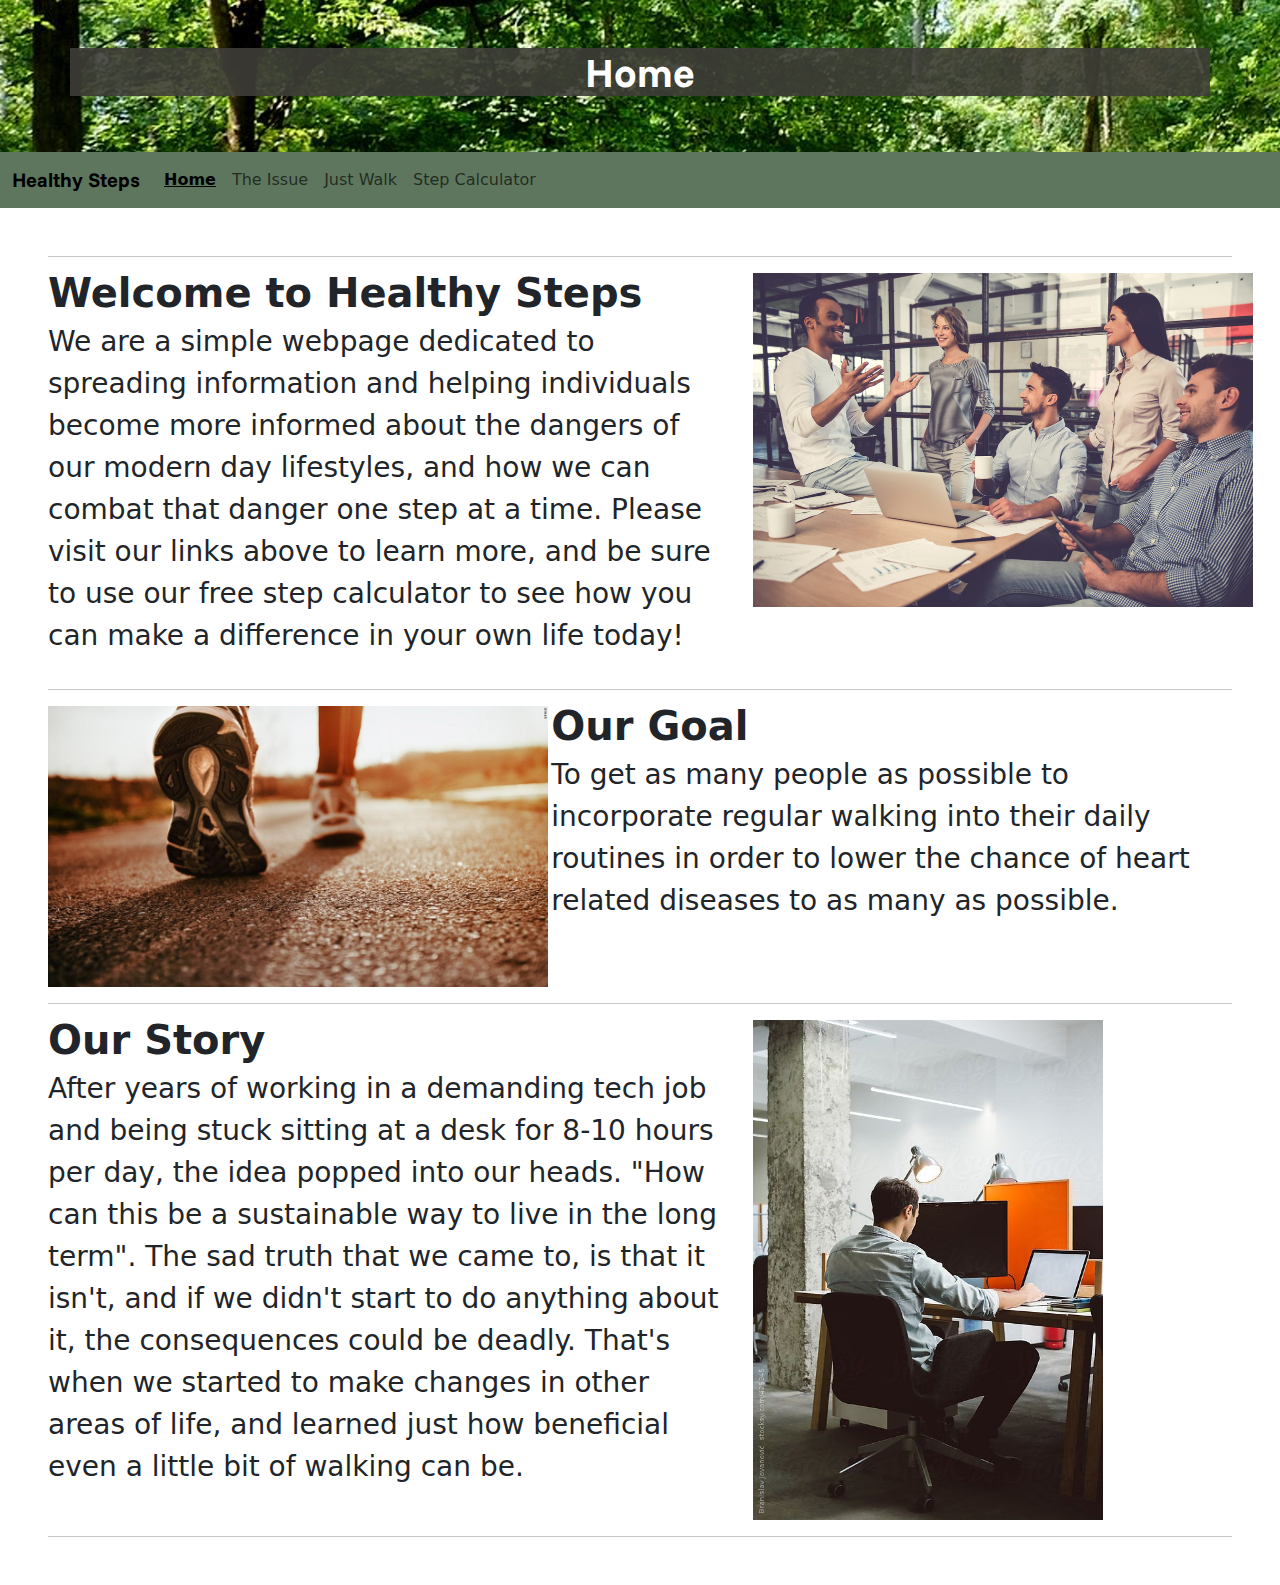
<file: index.html>
<!DOCTYPE html>
<html lang="en">

<head>
  <meta charset="utf-8">
  <meta name="viewport" content="width=device-width, initial-scale=1">
  <title>Healthy Steps</title>
  <link href="https://cdn.jsdelivr.net/npm/bootstrap@5.3.3/dist/css/bootstrap.min.css" rel="stylesheet"
    integrity="sha384-QWTKZyjpPEjISv5WaRU9OFeRpok6YctnYmDr5pNlyT2bRjXh0JMhjY6hW+ALEwIH" crossorigin="anonymous">
  <link rel="stylesheet" href="style.css">
  <link rel="preconnect" href="https://fonts.googleapis.com">
  <link rel="preconnect" href="https://fonts.gstatic.com" crossorigin>
  <link
    href="https://fonts.googleapis.com/css2?family=Funnel+Sans:ital,wght@0,300..800;1,300..800&family=Outfit:wght@100..900&family=Playwrite+CA:wght@100..400&display=swap"
    rel="stylesheet">
</head>

<body>
  <header class="bg-image text-dark text-center py-5">
    <div class="container bg-custom">
      <h1 class="fw-bold fs-1 custom-font">Home</h1>
    </div>
  </header>
  <nav class="navbar navbar-expand-lg navbar-custom">
    <div class="container-fluid">
      <a class="navbar-brand custom-font" href="index.html">Healthy Steps</a>
      <button class="navbar-toggler" type="button" data-bs-toggle="collapse" data-bs-target="#navbarNav"
        aria-controls="navbarNav" aria-expanded="false" aria-label="Toggle navigation">
        <span class="navbar-toggler-icon"></span>
      </button>
      <div class="collapse navbar-collapse" id="navbarNav">
        <ul class="navbar-nav navbar-left">
          <li class="nav-item">
            <a class="nav-link active" href="index.html">Home</a>
          </li>
          <li class="nav-item">
            <a class="nav-link" href="issue.html">The Issue</a>
          </li>
          <li class="nav-item">
            <a class="nav-link" href="walk.html">Just Walk</a>
          </li>
          <li class="nav-item">
            <a class="nav-link" href="calculator.html">Step Calculator</a>
          </li>
        </ul>
      </div>
    </div>
  </nav>
  <div class="container-main">
    <hr class="featurette-divider">

    <div class="row featurette">
      <div class="col-md-7">
        <h2 class="featurette-heading fw-bold lh-1 fs-1">
          Welcome to Healthy Steps
        </h2>
        <p class="lead fs-3">
          We are a simple webpage dedicated to spreading information and helping individuals become more informed about
          the dangers of our modern day lifestyles, and how we can combat that danger one step at a time. Please visit
          our links above to learn more, and be sure to use our free step calculator to see how you can make a
          difference in your own life today!
        </p>
      </div>
      <div class="col-md-5">
        <img width="500" src="images/smile.jpg" alt="people smiling">
      </div>
    </div>

    <hr class="featurette-divider">

    <div class="row featurette">
      <div class="col-md-7 order-md-2">
        <h2 class="featurette-heading fw-bold lh-1 fs-1">
          Our Goal
        </h2>
        <p class="lead fs-3">
          To get as many people as possible to incorporate regular walking into their daily routines in order to lower
          the chance of heart related diseases to as many as possible.
        </p>
      </div>
      <div class="col-md-5 order-md-1">
        <img width="500" src="images/walkingShoes.jpg" alt="walking shoes">
      </div>
    </div>

    <hr class="featurette-divider">

    <div class="row featurette">
      <div class="col-md-7">
        <h2 class="featurette-heading fw-bold lh-1 fs-1">
          Our Story
        </h2>
        <p class="lead fs-3">
          After years of working in a demanding tech job and being stuck sitting at a desk for 8-10 hours per day, the
          idea popped into our heads.
          "How can this be a sustainable way to live in the long term". The sad truth that we came to, is that it isn't,
          and if we didn't start to
          do anything about it, the consequences could be deadly. That's when we started to make changes in other areas
          of life, and learned just
          how beneficial even a little bit of walking can be.</p>
      </div>
      <div class="col-md-5">
        <div class="col-md-5 order-md-1">
          <img width="350" height="500" src="images/manSitting.jpg" alt="working at desk">
        </div>
      </div>
    </div>

    <hr class="featurette-divider">
  </div>

  <script src="https://cdn.jsdelivr.net/npm/@popperjs/core@2.11.8/dist/umd/popper.min.js"
    integrity="sha384-I7E8VVD/ismYTF4hNIPjVp/Zjvgyol6VFvRkX/vR+Vc4jQkC+hVqc2pM8ODewa9r"
    crossorigin="anonymous"></script>
  <script src="https://cdn.jsdelivr.net/npm/bootstrap@5.3.3/dist/js/bootstrap.min.js"
    integrity="sha384-0pUGZvbkm6XF6gxjEnlmuGrJXVbNuzT9qBBavbLwCsOGabYfZo0T0to5eqruptLy"
    crossorigin="anonymous"></script>
  <script src="https://cdn.jsdelivr.net/npm/bootstrap@5.3.3/dist/js/bootstrap.bundle.min.js"
    integrity="sha384-YvpcrYf0tY3lHB60NNkmXc5s9fDVZLESaAA55NDzOxhy9GkcIdslK1eN7N6jIeHz"
    crossorigin="anonymous"></script>
</body>

</html>
</file>
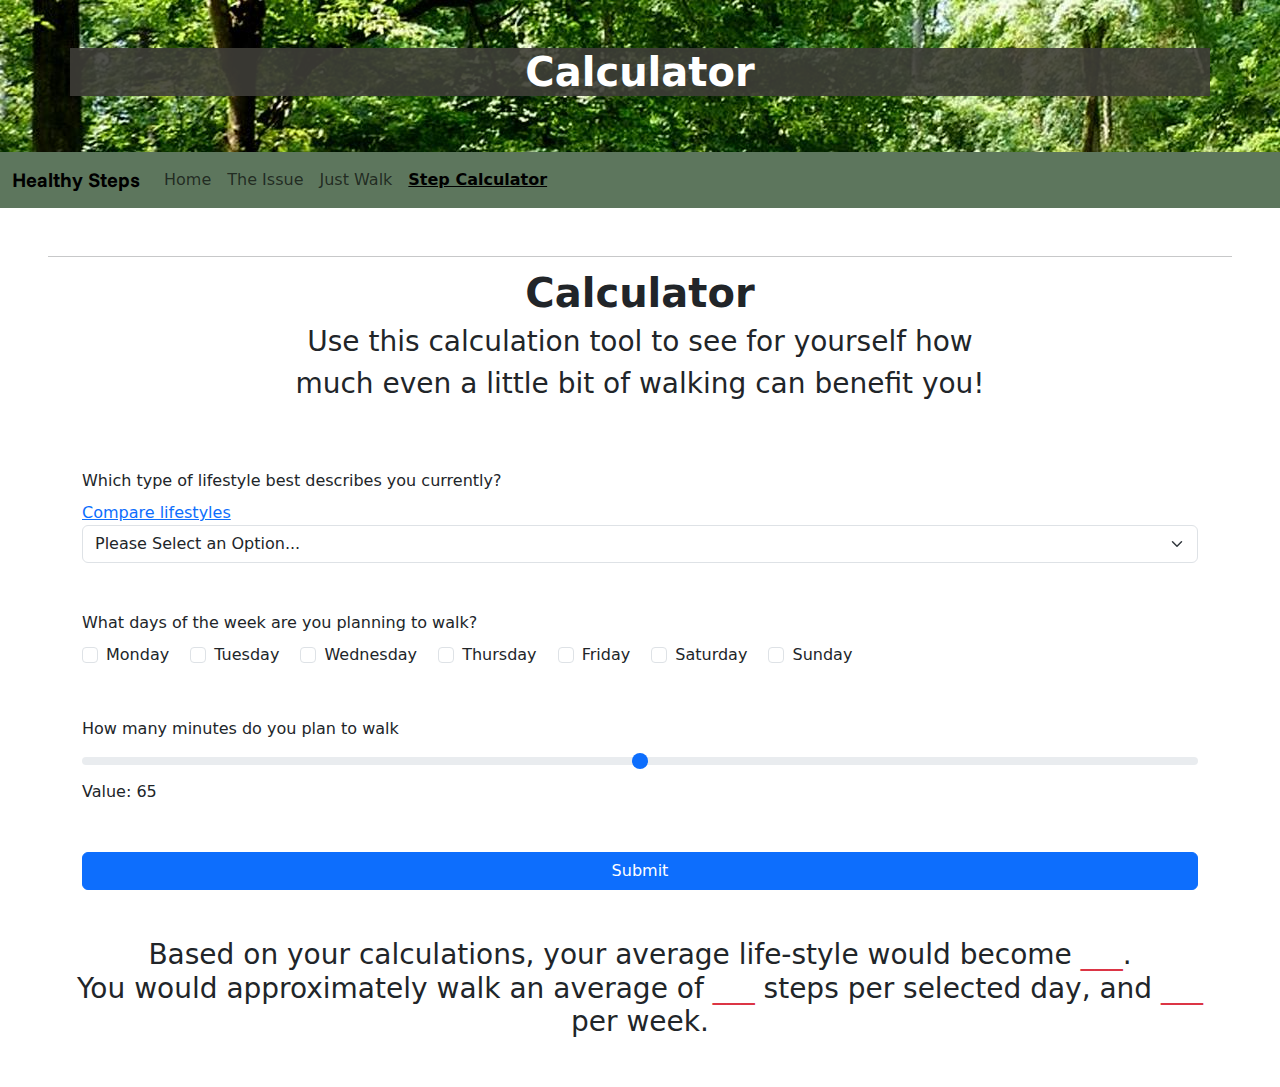
<file: calculator.html>
<!DOCTYPE html>
<html lang="en">

<head>
  <meta charset="utf-8">
  <meta name="viewport" content="width=device-width, initial-scale=1">
  <title>Healthy Steps</title>
  <link href="https://cdn.jsdelivr.net/npm/bootstrap@5.3.3/dist/css/bootstrap.min.css" rel="stylesheet"
    integrity="sha384-QWTKZyjpPEjISv5WaRU9OFeRpok6YctnYmDr5pNlyT2bRjXh0JMhjY6hW+ALEwIH" crossorigin="anonymous">
  <link rel="stylesheet" href="style.css">
  <link rel="preconnect" href="https://fonts.googleapis.com">
  <link rel="preconnect" href="https://fonts.gstatic.com" crossorigin>
  <link
    href="https://fonts.googleapis.com/css2?family=Funnel+Sans:ital,wght@0,300..800;1,300..800&family=Outfit:wght@100..900&family=Playwrite+CA:wght@100..400&display=swap"
    rel="stylesheet">
</head>

<body>
  <header class="bg-image text-dark text-center py-5">
    <div class="container bg-custom">
      <h1 class="fw-bold fs-1">Calculator</h1>
    </div>
  </header>
  <nav class="navbar navbar-expand-lg navbar-custom">
    <div class="container-fluid">
      <a class="navbar-brand custom-font" href="index.html">Healthy Steps</a>
      <button class="navbar-toggler" type="button" data-bs-toggle="collapse" data-bs-target="#navbarNav"
        aria-controls="navbarNav" aria-expanded="false" aria-label="Toggle navigation">
        <span class="navbar-toggler-icon"></span>
      </button>
      <div class="collapse navbar-collapse" id="navbarNav">
        <ul class="navbar-nav navbar-left">
          <li class="nav-item">
            <a class="nav-link" href="index.html">Home</a>
          </li>
          <li class="nav-item">
            <a class="nav-link" href="issue.html">The Issue</a>
          </li>
          <li class="nav-item">
            <a class="nav-link" href="walk.html">Just Walk</a>
          </li>
          <li class="nav-item">
            <a class="nav-link active" href="calculator.html">Step Calculator</a>
          </li>
        </ul>
      </div>
    </div>
  </nav>
  <div class="container-main">
    <hr class="divider">
    <div class="d-flex justify-content-center text-center">
      <div class="col-md-7">
        <h2 class="fw-bold lh-1 fs-1">Calculator</h2>
        <p class="lead fs-3">
          Use this calculation tool to see for yourself how much even a little
          bit of walking can benefit you!
        </p>
      </div>
    </div>
    <div class="container mt-5">
      <form id="calculationForm">
        <div class="mb-5">
          <label for="selectLifestyle" class="form-label">Which type of lifestyle best describes you currently?</label>
          <br>
          <a class="fs-9" href="./walk.html">Compare lifestyles</a>
          <select id="selectLifestyle" class="form-select">
            <option value="">Please Select an Option...</option>
            <option value="option1">Sedentary</option>
            <option value="option2">Moderate</option>
            <option value="option3">Active</option>
          </select>
          <div class="error text-danger" id="lifestyleError"></div>
        </div>

        <div class="mb-5">
          <label class="form-label">What days of the week are you planning to walk?</label>
          <div>
            <div class="form-check form-check-inline">
              <input name="option" class="form-check-input" type="checkbox" id="1days">
              <label class="form-check-label" for="1days">Monday</label>
            </div>
            <div class="form-check form-check-inline">
              <input name="option" class="form-check-input" type="checkbox" id="2days">
              <label class="form-check-label" for="2days">Tuesday</label>
            </div>
            <div class="form-check form-check-inline">
              <input name="option" class="form-check-input" type="checkbox" id="3days">
              <label class="form-check-label" for="3days">Wednesday</label>
            </div>
            <div class="form-check form-check-inline">
              <input name="option" class="form-check-input" type="checkbox" id="4days">
              <label class="form-check-label" for="4days">Thursday</label>
            </div>
            <div class="form-check form-check-inline">
              <input name="option" class="form-check-input" type="checkbox" id="5days">
              <label class="form-check-label" for="5days">Friday</label>
            </div>
            <div class="form-check form-check-inline">
              <input name="option" class="form-check-input" type="checkbox" id="6days">
              <label class="form-check-label" for="6days">Saturday</label>
            </div>
            <div class="form-check form-check-inline">
              <input name="option" class="form-check-input" type="checkbox" id="7days">
              <label class="form-check-label" for="7days">Sunday</label>
            </div>
          </div>
          <div class="error text-danger" id="daysError"></div>
        </div>

        <div class="mb-5">
          <label for="stepsToWalk" class="form-label">How many minutes do you plan to walk</label>
          <input type="range" class="form-range" id="stepsToWalk" min="10" max="120" step="1">
          <span id="stepsToWalkValue">Value: 65</span>
        </div>

        <input type="button" value="Submit" onclick="return validateForm()" class="btn btn-primary container-fluid">
      </form>
    </div>
    <div class="container-fluid justify-content-center text-center mt-5">
      <h3>
        Based on your calculations, your average life-style would
        become <span class="text-danger" id="lifestyleNew">___</span>.<br> You would approximately
        walk an average of <span class="text-danger" id="stepsNewDay">___</span> steps per selected day, and <span
          class="text-danger" id="stepsNewWeek">___</span> per week.
      </h3>
    </div>
  </div>

  <script src="script.js"></script>
  <script src="https://cdn.jsdelivr.net/npm/bootstrap@5.3.0-alpha3/dist/js/bootstrap.bundle.min.js"></script>
  <script src="https://cdn.jsdelivr.net/npm/@popperjs/core@2.11.8/dist/umd/popper.min.js"
    integrity="sha384-I7E8VVD/ismYTF4hNIPjVp/Zjvgyol6VFvRkX/vR+Vc4jQkC+hVqc2pM8ODewa9r"
    crossorigin="anonymous"></script>
  <script src="https://cdn.jsdelivr.net/npm/bootstrap@5.3.3/dist/js/bootstrap.min.js"
    integrity="sha384-0pUGZvbkm6XF6gxjEnlmuGrJXVbNuzT9qBBavbLwCsOGabYfZo0T0to5eqruptLy"
    crossorigin="anonymous"></script>
  <script src="https://cdn.jsdelivr.net/npm/bootstrap@5.3.3/dist/js/bootstrap.bundle.min.js"
    integrity="sha384-YvpcrYf0tY3lHB60NNkmXc5s9fDVZLESaAA55NDzOxhy9GkcIdslK1eN7N6jIeHz"
    crossorigin="anonymous"></script>
</body>

</html>
</file>
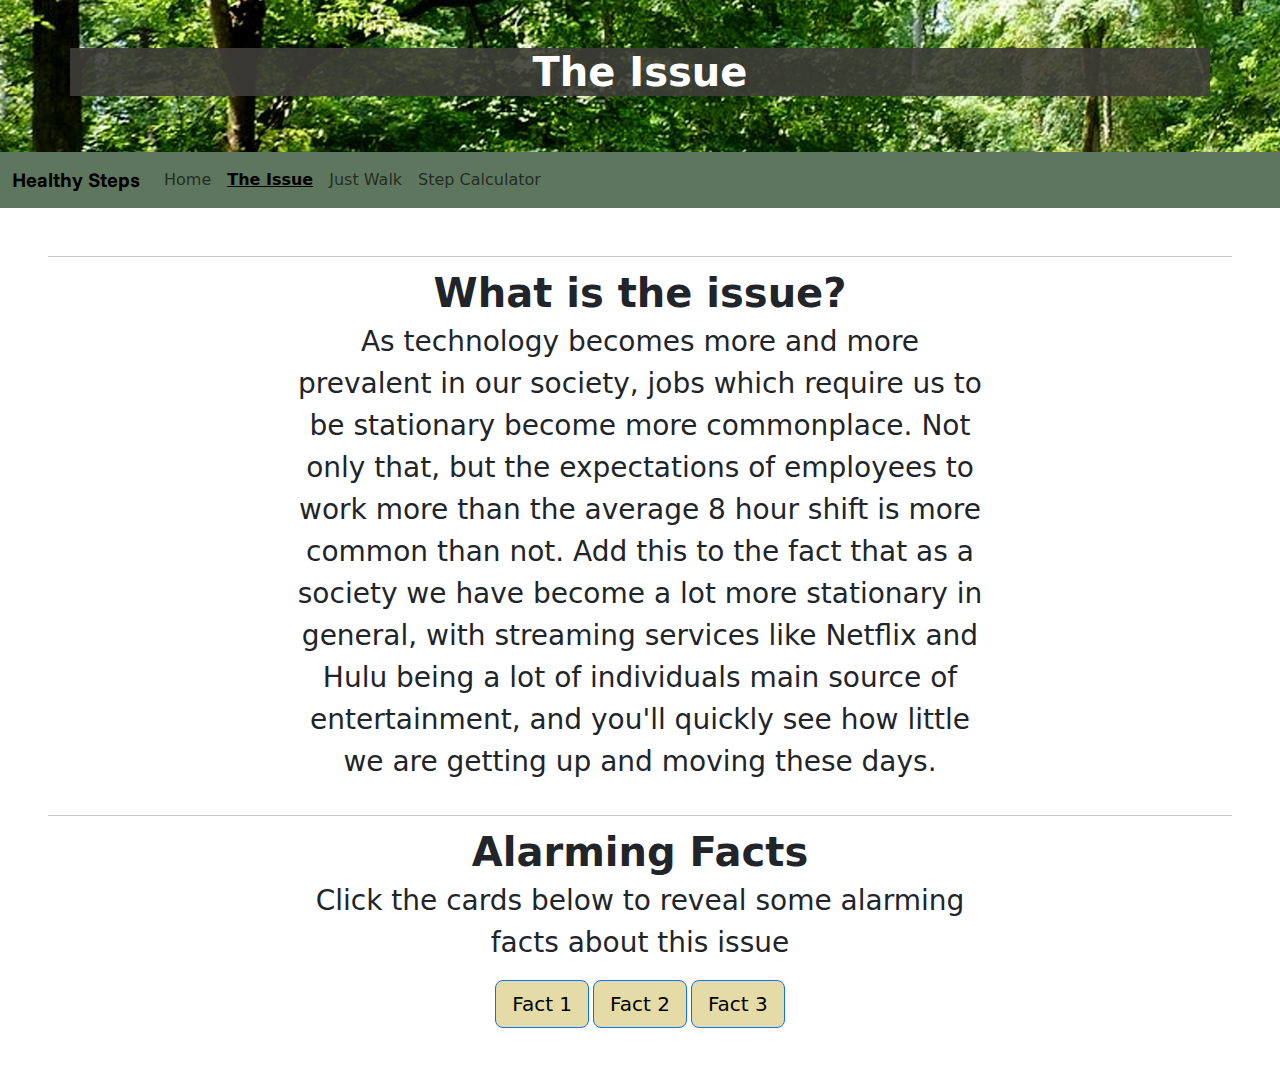
<file: issue.html>
<!DOCTYPE html>
<html lang="en">

<head>
  <meta charset="utf-8">
  <meta name="viewport" content="width=device-width, initial-scale=1">
  <title>Healthy Steps</title>
  <link href="https://cdn.jsdelivr.net/npm/bootstrap@5.3.3/dist/css/bootstrap.min.css" rel="stylesheet"
    integrity="sha384-QWTKZyjpPEjISv5WaRU9OFeRpok6YctnYmDr5pNlyT2bRjXh0JMhjY6hW+ALEwIH" crossorigin="anonymous">
  <link rel="stylesheet" href="style.css">
  <link rel="preconnect" href="https://fonts.googleapis.com">
  <link rel="preconnect" href="https://fonts.gstatic.com" crossorigin>
  <link
    href="https://fonts.googleapis.com/css2?family=Funnel+Sans:ital,wght@0,300..800;1,300..800&family=Outfit:wght@100..900&family=Playwrite+CA:wght@100..400&display=swap"
    rel="stylesheet">
</head>

<body>
  <header class="bg-image text-dark text-center py-5">
    <div class="container bg-custom">
      <h1 class="fw-bold fs-1">The Issue</h1>
    </div>
  </header>
  <nav class="navbar navbar-expand-lg navbar-custom">
    <div class="container-fluid">
      <a class="navbar-brand custom-font" href="index.html">Healthy Steps</a>
      <button class="navbar-toggler" type="button" data-bs-toggle="collapse" data-bs-target="#navbarNav"
        aria-controls="navbarNav" aria-expanded="false" aria-label="Toggle navigation">
        <span class="navbar-toggler-icon"></span>
      </button>
      <div class="collapse navbar-collapse" id="navbarNav">
        <ul class="navbar-nav navbar-left">
          <li class="nav-item">
            <a class="nav-link" href="index.html">Home</a>
          </li>
          <li class="nav-item">
            <a class="nav-link active" href="issue.html">The Issue</a>
          </li>
          <li class="nav-item">
            <a class="nav-link" href="walk.html">Just Walk</a>
          </li>
          <li class="nav-item">
            <a class="nav-link" href="calculator.html">Step Calculator</a>
          </li>
        </ul>
      </div>
    </div>
  </nav>
  <div class="container-main">
    <hr class="divider">

    <div class="d-flex justify-content-center text-center">
      <div class="col-md-7">
        <h2 class="fw-bold lh-1 fs-1">What is the issue?</h2>
        <p class="lead fs-3">
          As technology becomes more and more prevalent in our society, jobs
          which require us to be stationary become more commonplace. Not only
          that, but the expectations of employees to work more than the
          average 8 hour shift is more common than not. Add this to the fact
          that as a society we have become a lot more stationary in general,
          with streaming services like Netflix and Hulu being a lot of
          individuals main source of entertainment, and you'll quickly see how
          little we are getting up and moving these days.
        </p>
      </div>
    </div>
    <hr class="divider">
    <div class="d-flex justify-content-center text-center">
      <div class="col-md-7">
        <h2 class="heading fw-bold lh-1 fs-1">Alarming Facts</h2>
        <p class="lead fs-3">
          Click the cards below to reveal some alarming facts about this issue
        </p>
        <p class="d-inline-flex gap-1">
          <button class="btn btn-primary btn-lg btn-custom" data-bs-toggle="collapse" type="button"
            data-bs-target="#fact1" aria-expanded="false" aria-controls="fact1">
            Fact 1
          </button>
          <button class="btn btn-primary btn-lg btn-custom" type="button" data-bs-toggle="collapse"
            data-bs-target="#fact2" aria-expanded="false" aria-controls="fact2">
            Fact 2
          </button>
          <button class="btn btn-primary btn-lg btn-custom" type="button" data-bs-toggle="collapse"
            data-bs-target="#fact3" aria-expanded="false" aria-controls="fact3">
            Fact 3
          </button>
        </p>
        <div class="row">
          <div class="col">
            <div class="collapse multi-collapse fs-3" id="fact1">
              <div class="card card-body">
                Over 30% of the population of the world over 15 years old live
                a life with insufficient physical activity, which contributes
                to the deaths of roughly 3.2 million people a year
                <a class="btn btn-custom btn-sm" data-bs-container="body" data-bs-toggle="popover"
                  data-bs-trigger="hover" data-bs-placement="bottom"
                  data-bs-content="https://pmc.ncbi.nlm.nih.gov/articles/PMC7700832/"
                  href="https://pmc.ncbi.nlm.nih.gov/articles/PMC7700832/" target="_blank">
                  Source
                </a>
              </div>
            </div>
          </div>
          <div class="col">
            <div class="collapse multi-collapse fs-3" id="fact2">
              <div class="card card-body">
                U.S citizens average 4,774 steps per day. This might seem like
                a lot, however, studies show that less than 5,000 steps per
                day is considered being sedentary, with the recommended amount
                to aim for being closer to at least 7,000
                <a class="btn btn-custom btn-sm" data-bs-container="body" data-bs-toggle="popover"
                  data-bs-trigger="hover" data-bs-placement="bottom"
                  data-bs-content="https://www.medicalnewstoday.com/articles/average-steps-per-day#steps-by-location"
                  href="https://www.medicalnewstoday.com/articles/average-steps-per-day#steps-by-location"
                  target="_blank">
                  Source
                </a>
              </div>
            </div>
          </div>
          <div class="col">
            <div class="collapse multi-collapse fs-3" id="fact3">
              <div class="card card-body">
                Deaths related to heart health issues have increased by 906%
                in adults under 45 years old since 2012 with a large number of
                these being contributed to unhealthy lifestyles starting at a
                young age.
                <a class="btn btn-custom btn-sm" data-bs-container="body" data-bs-toggle="popover"
                  data-bs-trigger="hover" data-bs-placement="bottom"
                  data-bs-content="https://medschool.duke.edu/news/study-shows-alarming-rise-heart-failure-deaths-especially-among-younger-adults"
                  href="https://medschool.duke.edu/news/study-shows-alarming-rise-heart-failure-deaths-especially-among-younger-adults"
                  target="_blank">
                  Source
                </a>
              </div>
            </div>
          </div>
        </div>
      </div>
    </div>
  </div>
  <script src="https://cdn.jsdelivr.net/npm/@popperjs/core@2.11.8/dist/umd/popper.min.js"
    integrity="sha384-I7E8VVD/ismYTF4hNIPjVp/Zjvgyol6VFvRkX/vR+Vc4jQkC+hVqc2pM8ODewa9r"
    crossorigin="anonymous"></script>
  <script src="https://cdn.jsdelivr.net/npm/bootstrap@5.3.3/dist/js/bootstrap.min.js"
    integrity="sha384-0pUGZvbkm6XF6gxjEnlmuGrJXVbNuzT9qBBavbLwCsOGabYfZo0T0to5eqruptLy"
    crossorigin="anonymous"></script>
  <script src="https://cdn.jsdelivr.net/npm/bootstrap@5.3.3/dist/js/bootstrap.bundle.min.js"
    integrity="sha384-YvpcrYf0tY3lHB60NNkmXc5s9fDVZLESaAA55NDzOxhy9GkcIdslK1eN7N6jIeHz"
    crossorigin="anonymous"></script>
  <script>
    document.addEventListener("DOMContentLoaded", function () {
      const popoverTriggerList = [].slice.call(
        document.querySelectorAll('[data-bs-toggle="popover"]')
      );
      popoverTriggerList.map(function (popoverTriggerEl) {
        return new bootstrap.Popover(popoverTriggerEl);
      });
    });
  </script>
</body>

</html>
</file>
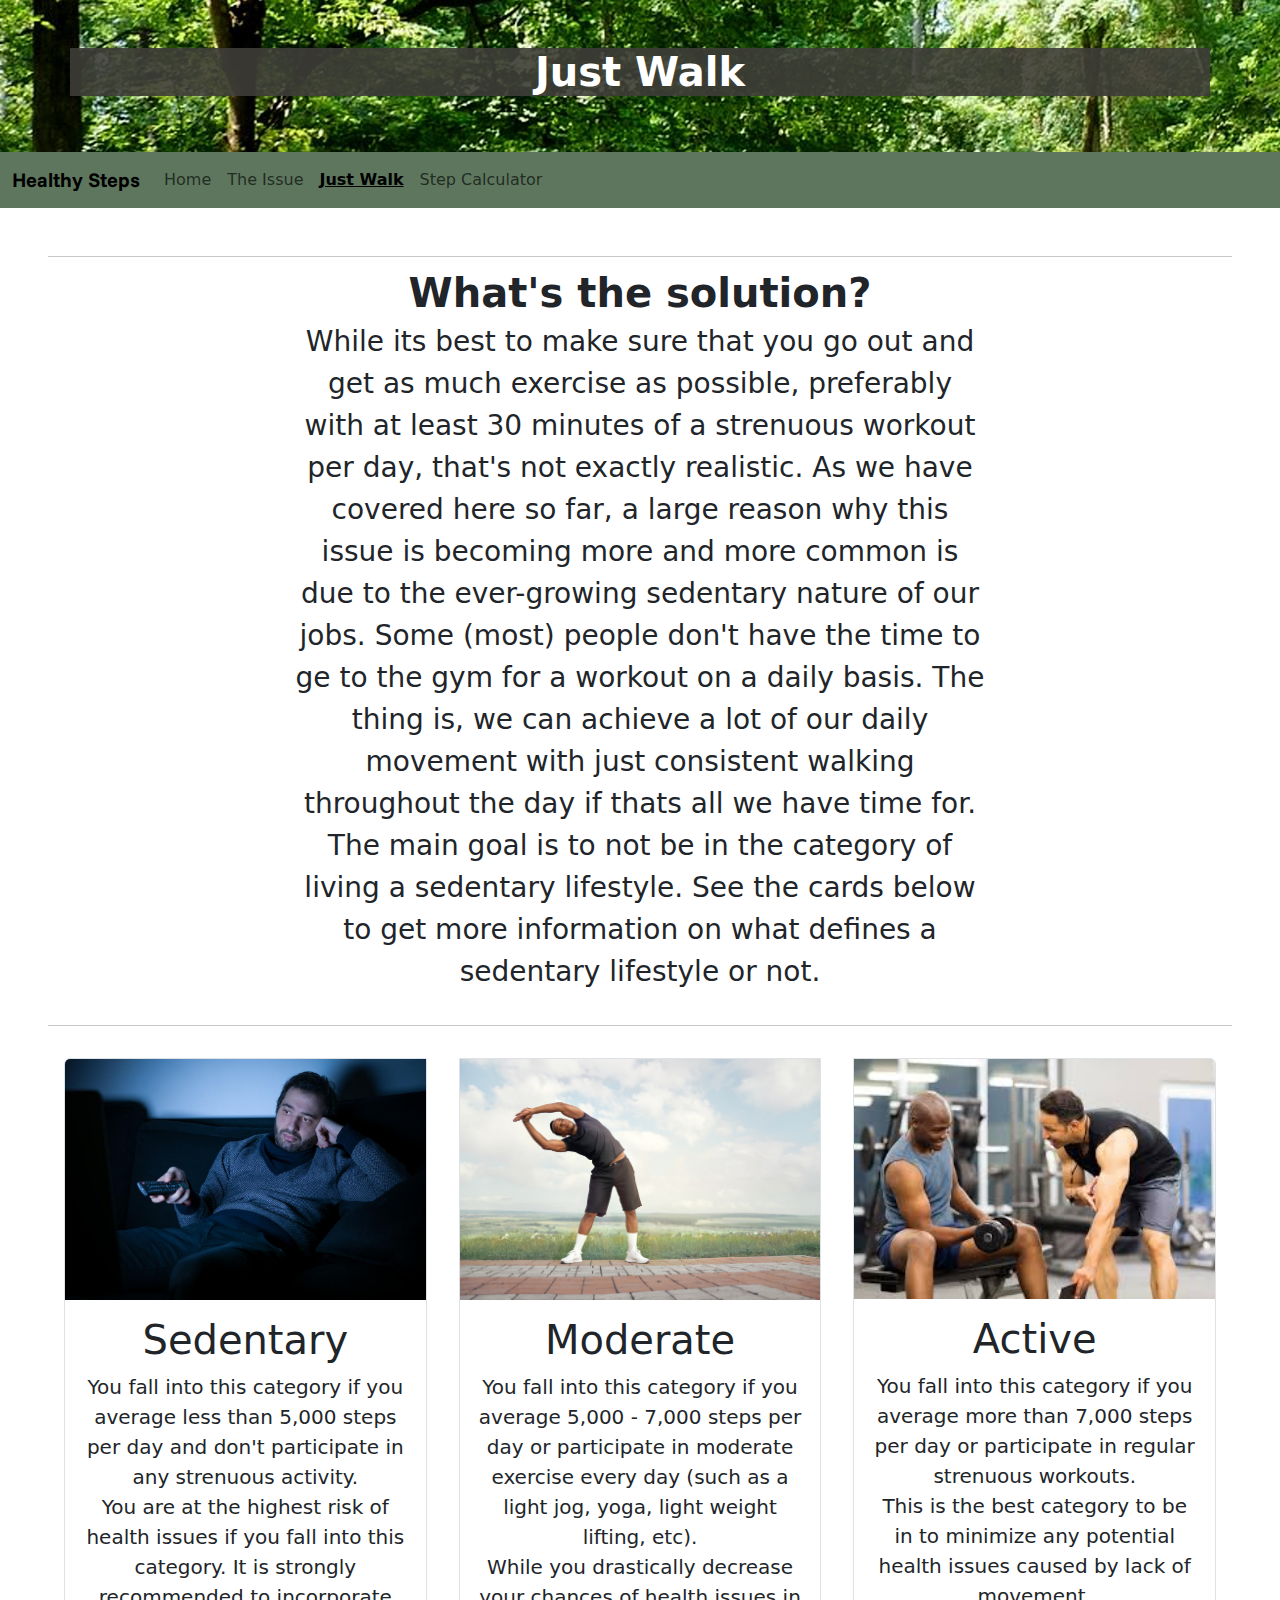
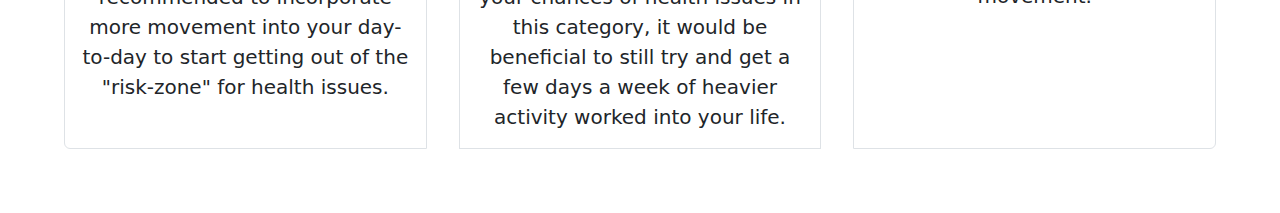
<file: walk.html>
<!DOCTYPE html>
<html lang="en">

<head>
  <meta charset="utf-8">
  <meta name="viewport" content="width=device-width, initial-scale=1">
  <title>Healthy Steps</title>
  <link href="https://cdn.jsdelivr.net/npm/bootstrap@5.3.3/dist/css/bootstrap.min.css" rel="stylesheet"
    integrity="sha384-QWTKZyjpPEjISv5WaRU9OFeRpok6YctnYmDr5pNlyT2bRjXh0JMhjY6hW+ALEwIH" crossorigin="anonymous">
  <link rel="stylesheet" href="style.css">
  <link rel="preconnect" href="https://fonts.googleapis.com">
  <link rel="preconnect" href="https://fonts.gstatic.com" crossorigin>
  <link
    href="https://fonts.googleapis.com/css2?family=Funnel+Sans:ital,wght@0,300..800;1,300..800&family=Outfit:wght@100..900&family=Playwrite+CA:wght@100..400&display=swap"
    rel="stylesheet">
</head>

<body>
  <header class="bg-image text-dark text-center py-5">
    <div class="container bg-custom">
      <h1 class="fw-bold fs-1">Just Walk</h1>
    </div>
  </header>
  <nav class="navbar navbar-expand-lg navbar-custom">
    <div class="container-fluid">
      <a class="navbar-brand custom-font" href="index.html">Healthy Steps</a>
      <button class="navbar-toggler" type="button" data-bs-toggle="collapse" data-bs-target="#navbarNav"
        aria-controls="navbarNav" aria-expanded="false" aria-label="Toggle navigation">
        <span class="navbar-toggler-icon"></span>
      </button>
      <div class="collapse navbar-collapse" id="navbarNav">
        <ul class="navbar-nav navbar-left">
          <li class="nav-item">
            <a class="nav-link" href="index.html">Home</a>
          </li>
          <li class="nav-item">
            <a class="nav-link" href="issue.html">The Issue</a>
          </li>
          <li class="nav-item">
            <a class="nav-link active" href="walk.html">Just Walk</a>
          </li>
          <li class="nav-item">
            <a class="nav-link" href="calculator.html">Step Calculator</a>
          </li>
        </ul>
      </div>
    </div>
  </nav>
  <div class="container-main">
    <hr class="divider">
    <div class="d-flex justify-content-center text-center">
      <div class="col-md-7">
        <h2 class="fw-bold lh-1 fs-1">What's the solution?</h2>
        <p class="lead fs-3">
          While its best to make sure that you go out and get as much exercise
          as possible, preferably with at least 30 minutes of a strenuous
          workout per day, that's not exactly realistic. As we have covered
          here so far, a large reason why this issue is becoming more and more
          common is due to the ever-growing sedentary nature of our jobs. Some
          (most) people don't have the time to ge to the gym for a workout on
          a daily basis. The thing is, we can achieve a lot of our daily
          movement with just consistent walking throughout the day if thats
          all we have time for. The main goal is to not be in the category of
          living a sedentary lifestyle. See the cards below to get more
          information on what defines a sedentary lifestyle or not.
        </p>
      </div>
    </div>
    <hr class="divider">
    <div class="card-group text-center">
      <div class="card m-3 border">
        <img src="images/sedentary-lifestyle.jpg" class="card-img-top" alt="sedentary-lifestyle">
        <div class="card-body">
          <h5 class="card-title fs-1">Sedentary</h5>
          <p class="card-text fs-5">
            You fall into this category if you average less than 5,000 steps
            per day and don't participate in any strenuous activity.
            <br>You are at the highest risk of health issues if you fall
            into this category. It is strongly recommended to incorporate more
            movement into your day-to-day to start getting out of the
            "risk-zone" for health issues.
          </p>
        </div>
      </div>
      <div class="card m-3 border">
        <img src="images/moderate-lifestyle.jpg" class="card-img-top" alt="moderate-lifestyle">
        <div class="card-body">
          <h5 class="card-title fs-1">Moderate</h5>
          <p class="card-text fs-5">
            You fall into this category if you average 5,000 - 7,000 steps per
            day or participate in moderate exercise every day (such as a light
            jog, yoga, light weight lifting, etc). <br>While you drastically
            decrease your chances of health issues in this category, it would
            be beneficial to still try and get a few days a week of heavier
            activity worked into your life.
          </p>
        </div>
      </div>
      <div class="card m-3 border">
        <img src="images/active-lifestyle.jpg" class="card-img-top" alt="active-lifestyle">
        <div class="card-body">
          <h5 class="card-title fs-1">Active</h5>
          <p class="card-text fs-5">
            You fall into this category if you average more than 7,000 steps
            per day or participate in regular strenuous workouts. <br>
            This is the best category to be in to minimize any potential
            health issues caused by lack of movement.
          </p>
        </div>
      </div>
    </div>
  </div>
  <script src="https://cdn.jsdelivr.net/npm/@popperjs/core@2.11.8/dist/umd/popper.min.js"
    integrity="sha384-I7E8VVD/ismYTF4hNIPjVp/Zjvgyol6VFvRkX/vR+Vc4jQkC+hVqc2pM8ODewa9r"
    crossorigin="anonymous"></script>
  <script src="https://cdn.jsdelivr.net/npm/bootstrap@5.3.3/dist/js/bootstrap.min.js"
    integrity="sha384-0pUGZvbkm6XF6gxjEnlmuGrJXVbNuzT9qBBavbLwCsOGabYfZo0T0to5eqruptLy"
    crossorigin="anonymous"></script>
  <script src="https://cdn.jsdelivr.net/npm/bootstrap@5.3.3/dist/js/bootstrap.bundle.min.js"
    integrity="sha384-YvpcrYf0tY3lHB60NNkmXc5s9fDVZLESaAA55NDzOxhy9GkcIdslK1eN7N6jIeHz"
    crossorigin="anonymous"></script>
</body>

</html>
</file>
<file: style.css>
.container-main {
  margin: 3rem;
}

.navbar-custom {
  background-color: rgb(93, 118, 93);
}

.custom-font {
  font-family: "Funnel Sans", serif;
}

.active {
  font-weight: bold;
  text-decoration: underline;
}

.navbar-brand {
  font-weight: bolder;
}

.bg-image {
  background-image: url(./images/walkingTrail.jpg);
}

.bg-custom {
  color: white;
  background-color: hsla(51, 6%, 23%, 0.9);
}

.btn-custom {
  background-color: hsla(51, 54%, 75%, 0.9);
  color: black;
}
</file>
